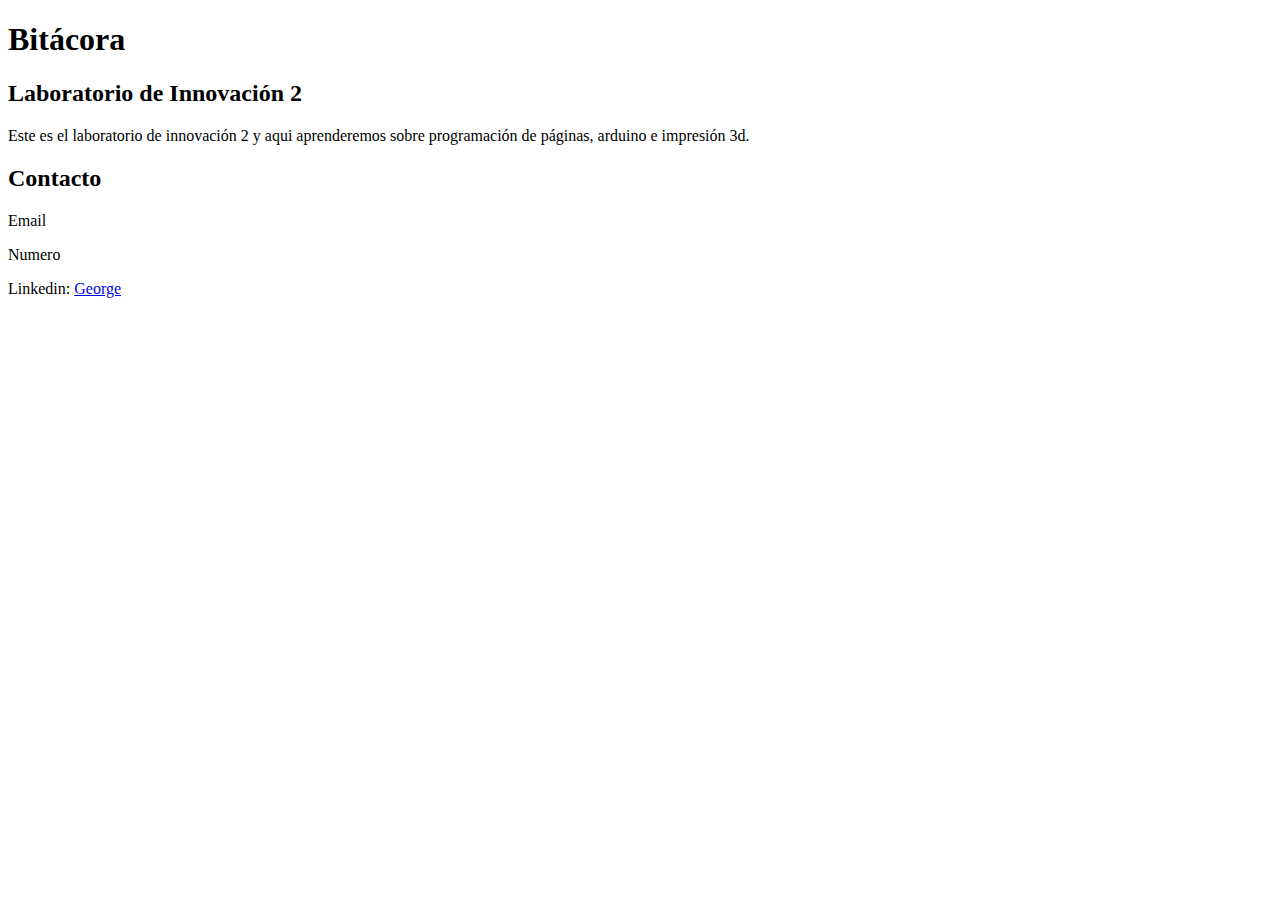
<file: Untitled-2.html>
<!DOCTYPE html>
    <html>

<head>

    <meta charset="UTF-8">
    <title>Bitácora</title>

    <link rel="icon"  href="people-icon-design-avatar-icon-person-icons-people-icons-are-set-in-trendy-flat-style-user-icon-set-vector.jpg">


</head>

<body>

<header>

    <h1>Bitácora</h1>
    
</header>


<section id="Inicio">
<h2>Laboratorio de Innovación 2</h2>
<p>Este es el laboratorio de innovación 2 y aqui aprenderemos sobre programación de páginas, arduino e impresión 3d.</p>
</section>



<footer id="Contacto">
    <h2>Contacto</h2>
    <p>Email</p>
    <p>Numero</p>
    <p>Linkedin: <a href="https://www.linkedin.com/">George</a></p>
   
</footer>


</body>

     


    </html>
</file>
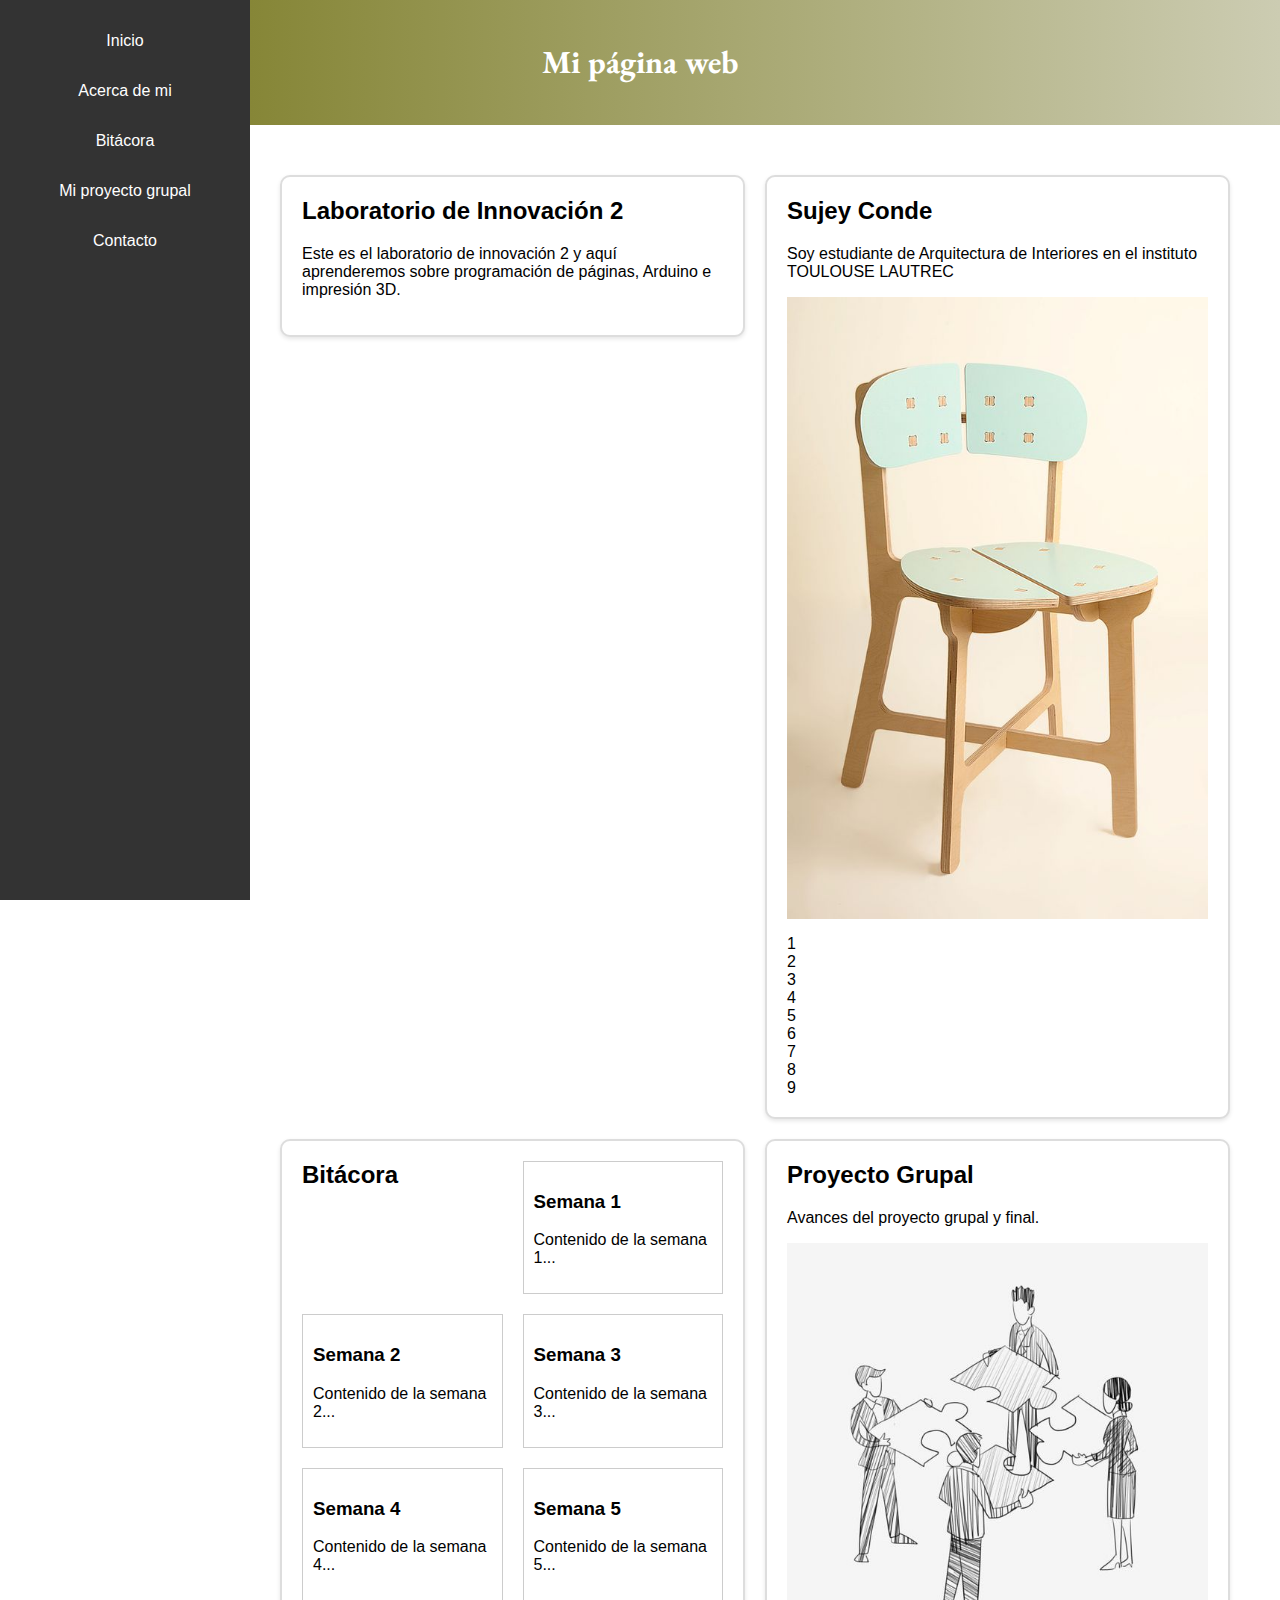
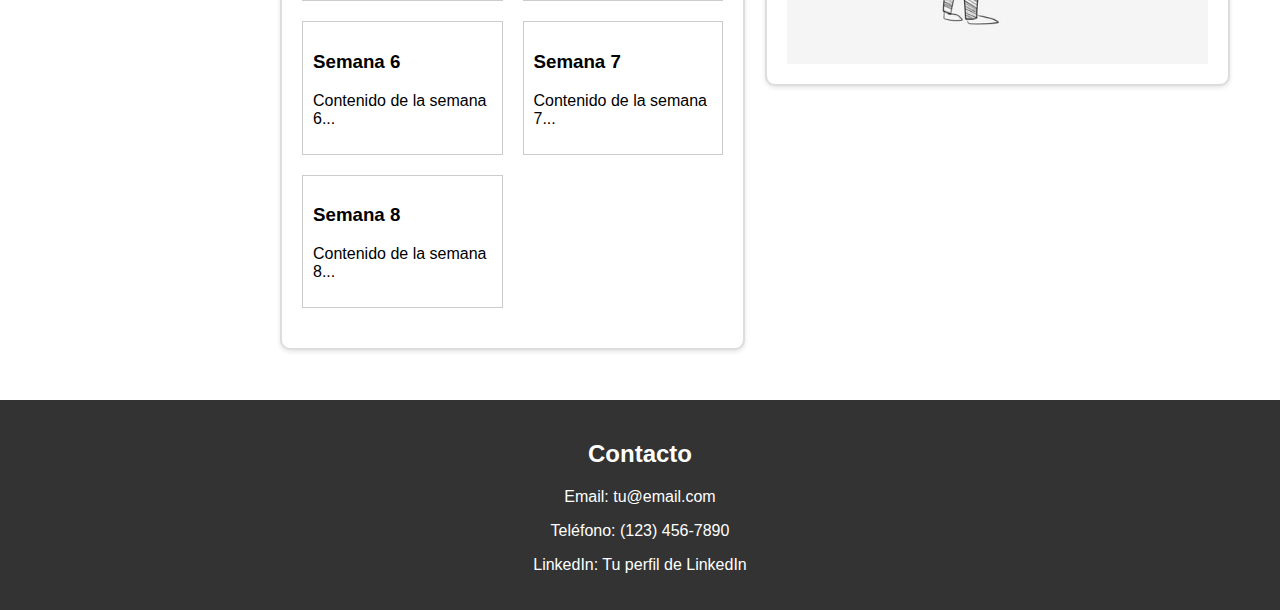
<file: Untitled-3.html>
<!DOCTYPE html>
<html>

<head>
    <meta charset="UTF-8">
    <title>Mi primera página</title>
    <link rel="icon" href="descargar01.png">
    <link rel="stylesheet" type="text/css" href="styles.css">
    <link rel="preconnect" href="https://fonts.googleapis.com">
<link rel="preconnect" href="https://fonts.gstatic.com" crossorigin>
<link href="https://fonts.googleapis.com/css2?family=Bebas+Neue&family=EB+Garamond:ital@0;1&family=Montserrat:wght@100&family=Raleway:wght@100&display=swap" rel="stylesheet">
</head>

<body>
    <div class="wrapper">
    <header>
        <h1>Mi página web</h1>
        <nav>
            <!--<p> Navegación</p>-->
            <ul>
                <li><a href="#Inicio">Inicio</a></li>
                <li><a href="#Acerca de mi">Acerca de mi</a></li>
                <li><a href="#Bitacora">Bitácora</a></li>
                <li><a href="#Proyecto Grupal">Mi proyecto grupal</a></li>
                <li><a href="#footer">Contacto</a></li>
            </ul>
        </nav>
        <!-- Generated by https://smooth.ie/blogs/news/svg-wavey-transitions-between-sections -->

        <!-- <div style="height: 150px; overflow: hidden;" ><svg viewBox="0 0 500 150" preserveAspectRatio="none" style="height: 100%; width: 100%;"><path d="M0.00,49.85 C150.00,149.60 349.20,-49.85 500.00,49.85 L500.00,149.60 L0.00,149.60 Z" style="stroke: none; fill: #fbfbfb;"></path></svg></div>-->
        
    </header>
    <main>
    <section id="Inicio">
        <h2>Laboratorio de Innovación 2</h2>
        <p>Este es el laboratorio de innovación 2 y aquí aprenderemos sobre programación de páginas, Arduino e impresión 3D.</p>
    </section>

    <section id="Acerca de mi">
        <h2>Sujey Conde</h2>
        <p>Soy estudiante de Arquitectura de Interiores en el instituto TOULOUSE LAUTREC</p>
        <img src="SILLA ENCASTRE.jpg" alt="La imagen no carga">
        <p></p>
        <div class="matriz">
            <div class="elemento">1</div>
            <div class="elemento">2</div>
            <div class="elemento">3</div>
            <div class="elemento">4</div>
            <div class="elemento">5</div>
            <div class="elemento">6</div>
            <div class="elemento">7</div>
            <div class="elemento">8</div>
            <div class="elemento">9</div>
        </div>
    </section>

    <section id="Bitacora" class="bitacora">
        <h2>Bitácora</h2>
        <div class="semana">
            <h3>Semana 1</h3>
            <p>Contenido de la semana 1...</p>
        </div>
        <div class="semana">
            <h3>Semana 2</h3>
            <p>Contenido de la semana 2...</p>
        </div>
        <div class="semana">
            <h3>Semana 3</h3>
            <p>Contenido de la semana 3...</p>
        </div>
        <div class="semana">
            <h3>Semana 4</h3>
            <p>Contenido de la semana 4...</p>
        </div>
        <div class="semana">
            <h3>Semana 5</h3>
            <p>Contenido de la semana 5...</p>
        </div>
        <div class="semana">
            <h3>Semana 6</h3>
            <p>Contenido de la semana 6...</p>
        </div>
        <div class="semana">
            <h3>Semana 7</h3>
            <p>Contenido de la semana 7...</p>
        </div>
        <div class="semana">
            <h3>Semana 8</h3>
            <p>Contenido de la semana 8...</p>
        </div>
    </section>

    <section id="Proyecto Grupal">
        <h2>Proyecto Grupal</h2>
        <p>Avances del proyecto grupal y final.</p>
        <img src="GRUPAL.jpg" alt="La imagen no carga">
    </section>

 

</main>


<footer id="footer">
    <h2>Contacto</h2>
    <p>Email: tu@email.com</p>
    <p>Teléfono: (123) 456-7890</p>
    <p>LinkedIn: <a href="#">Tu perfil de LinkedIn</a></p>
</footer>
</body>

</html>
</file>
<file: styles.css>
/* Estilos generales */
body {
    font-family: Arial, sans-serif; /* Fuente y familia de fuentes */
    margin: 0; /* Elimina márgenes predeterminados */
    padding: 0; /* Elimina relleno predeterminado */
}

/* Estilos para el encabezado (header) */
header {
    /* Fbackground-color: #333; /* Fondo del encabezado de color gris oscuro */
    background: #CCCCB2;  /* fallback for old browsers */
background: -webkit-linear-gradient(to right, #757519, #CCCCB2);  /* Chrome 10-25, Safari 5.1-6 */
background: linear-gradient(to right, #757519, #CCCCB2); /* W3C, IE 10+/ Edge, Firefox 16+, Chrome 26+, Opera 12+, Safari 7+ */

    color: #fff; /* Texto del encabezado en blanco */
    text-align: center; /* Alinea el contenido al centro horizontalmente */
    padding: 20px; /* Espaciado interior de 20 píxeles */
}

header ul {
    list-style-type: none; /* Elimina las viñetas de la lista */
    padding: 0; /* Elimina el relleno de la lista */
}

header ul li {
    display: inline; /* Muestra los elementos de la lista en línea */
    margin-right: 20px; /* Márgenes derechos entre elementos de lista */
}

header ul li a {
    text-decoration: none; /* Elimina la decoración de enlace */
    color: #fff; /* Texto de enlace en blanco */
}
header h1 {
    font-family: 'EB Garamond', serif;
    text-decoration: none; /* Elimina la decoración de enlace */
    color: #fff; /* Texto de enlace en blanco */
}

/* Estilos para el contenido principal (main) */
main {
    margin: 20px; /* Márgenes exteriores de 20 píxeles */
    padding: 20px; /* Espaciado interior de 20 píxeles */
}

main h2 {
    font-size: 24px; /* Tamaño de fuente para títulos */
    margin-top: 0; /* Elimina el margen superior de los títulos */
}

main p {
    font-size: 16px; /* Tamaño de fuente para párrafos */
}

/* Estilos para la sección Bitácora */
.bitacora {
    display: flex; /* Usa el modelo de caja flexible para los elementos secundarios */
    flex-wrap: wrap; /* Permite que los elementos secundarios se envuelvan en líneas adicionales */
    justify-content: space-between; /* Espaciado equitativo entre elementos secundarios */
}

.semana {
    width: calc(50% - 10px); /* Ancho de las semanas (mitad de la pantalla con márgenes) */
    margin-bottom: 20px; /* Margen inferior entre semanas */
    padding: 10px; /* Espaciado interior de 10 píxeles */
    border: 1px solid #ccc; /* Borde de 1 píxel sólido en gris claro */
    box-sizing: border-box; /* La anchura y la altura incluyen el relleno y el borde */
}

/* Estilos para el footer */
#footer {
    background-color: #333; /* Fondo del footer de color gris oscuro */
    color: #fff; /* Texto del footer en blanco */
    text-align: center; /* Alinea el contenido al centro horizontalmente */
    padding: 20px; /* Espaciado interior de 20 píxeles */
}

#footer a {
    color: #fff; /* Texto de enlace en blanco */
    text-decoration: none; /* Elimina la decoración de enlace */
}

#footer a:hover {
    text-decoration: underline; /* Subraya los enlaces al pasar el mouse */
}

/******************/
/* Estilos para la barra de navegación lateral */
nav {
    background-color: #333; /* Fondo de la barra de navegación de color gris oscuro */
    
    color: #fff; /* Texto de la barra de navegación en blanco */
    width: 250px; /* Ancho de la barra de navegación */
    height: 100%; /* Altura completa */
    position: fixed; /* Barra de navegación fija */
    top: 0; /* Posiciona la barra en la parte superior */
    left: 0; /* Posiciona la barra en la parte izquierda */
    overflow-y: auto; /* Agrega una barra de desplazamiento vertical si es necesario */
    text-align: center; /* Alinea el contenido al centro horizontalmente */

}

nav ul {
    list-style-type: none; /* Elimina las viñetas de la lista */
    padding: 0; /* Elimina el relleno de la lista */
    /*display: flex; /* Hace que los elementos de la lista se muestren en una fila */
    justify-content: center; /* Centra los elementos horizontalmente */
}

nav ul li {
    margin: 0; /* Elimina el margen de los elementos de la lista */
    padding: 0; /* Elimina el relleno de los elementos de la lista */
}

/* Estilos para los elementos de navegación */
nav ul li a {
    display: block; /* Muestra los elementos de navegación en bloque */
    text-decoration: none; /* Elimina la decoración de enlace */
    color: #fff; /* Texto de enlace en blanco */
    padding: 15px 20px; /* Espaciado dentro de cada elemento */
    border: 1px solid transparent; /* Borde transparente por defecto */
    transition: all 0.3s ease; /* Transición para el borde y la sombra */
}

/* Estilos para los elementos de navegación al pasar el mouse */
nav ul li a:hover {
    border: 1px solid #fff; /* Agregar borde al pasar el mouse */
    box-shadow: 0 2px 4px rgba(0, 0, 0, 0.2); /* Agregar sombra al pasar el mouse */
}

/* Estilos para el contenido principal (main) */
main {
    margin-left: 250px; /* Espacio para la barra de navegación lateral */
    padding: 20px;
}

/* Resto de tus estilos... */

/* Estilos para las secciones */
main section {
    background-color: #ffffff; /* Fondo blanco para las secciones */
    border: 2px solid #ddd; /* Borde de 2 píxeles sólido en gris claro */
    margin: 10px; /* Margen exterior de 10 píxeles */
    padding: 20px; /* Espaciado interior de 20 píxeles */
    box-shadow: 0 2px 4px rgba(0, 0, 0, 0.1); /* Sombra ligera */
    width: calc(50% - 20px); /* Dividir en dos columnas con márgenes */
    box-sizing: border-box; /* La anchura y la altura incluyen el relleno y el borde */
    float: left; /* Alinear a la izquierda para crear columnas */
    border-radius: 10px; /* Borde redondeado de 10 píxeles */
}

/* Estilos para las imágenes dentro de las secciones */
main section img {
    max-width: 100%; /* Ancho máximo del 100% del contenedor */
    height: auto; /* Altura automática para mantener la proporción */
    display: block; /* Evitar espacios adicionales debajo de las imágenes */
    margin: 0 auto; /* Centrar las imágenes horizontalmente */
}

/* Limpiar flotadores para evitar problemas de altura */
main::after {
    content: "";
    display: table;
    clear: both;
}

/* Estilos para la imagen */
img {
    max-width: 100%;
    height: auto;
}

/* Estilos para la imagen redonda */
.imagen-redonda {
    width: 100px; /* Ajusta el ancho deseado para el círculo */
    height: 100px; /* Ajusta la altura deseada para el círculo */
    border-radius: 50%; /* Hace que los bordes sean redondos */
    overflow: hidden; /* Oculta cualquier parte de la imagen que se salga del círculo */
    position: relative; /* Permite ajustar la posición de la imagen */
}

.imagen-redonda img {
    width: 100%; /* Asegura que la imagen llene el círculo */
    height: auto; /* Mantiene la relación de aspecto original */
    position: absolute; /* Permite ajustar la posición de la imagen */
    top: 50%; /* Coloca la parte superior de la imagen en el centro vertical del círculo */
    left: 50%; /* Coloca la parte izquierda de la imagen en el centro horizontal del círculo */
    transform: translate(-50%, -50%); /* Centra la imagen en el círculo */
}
</file>
